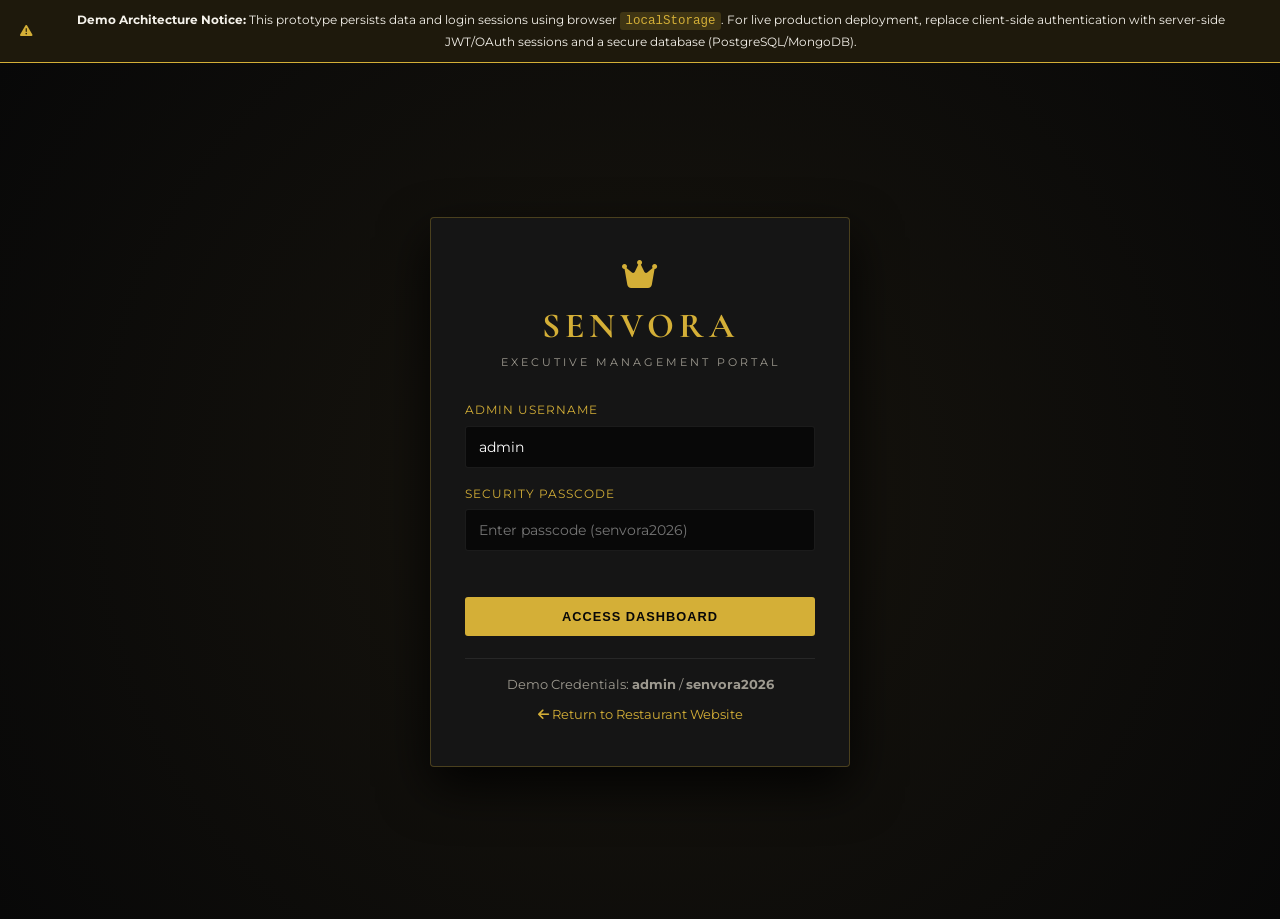
<file: admin.html>
<!DOCTYPE html>
<html lang="en">
<head>
    <meta charset="UTF-8">
    <meta name="viewport" content="width=device-width, initial-scale=1.0">
    <title>SENVORA RESTAURANT | Executive Admin Portal</title>
    <link rel="preconnect" href="https://fonts.googleapis.com">
    <link rel="preconnect" href="https://fonts.gstatic.com" crossorigin>
    <link href="https://fonts.googleapis.com/css2?family=Cormorant+Garamond:wght@600;700&family=Montserrat:wght@300;400;500;600&display=swap" rel="stylesheet">
    <link rel="stylesheet" href="https://cdnjs.cloudflare.com/ajax/libs/font-awesome/6.5.1/css/all.min.css">
    <link rel="stylesheet" href="admin.css">
</head>
<body>

    <!-- Security Notice Banner -->
    <div class="security-banner">
        <i class="fa-solid fa-triangle-exclamation"></i>
        <span><strong>Demo Architecture Notice:</strong> This prototype persists data and login sessions using browser <code>localStorage</code>. For live production deployment, replace client-side authentication with server-side JWT/OAuth sessions and a secure database (PostgreSQL/MongoDB).</span>
    </div>

    <!-- LOGIN SCREEN -->
    <section id="admin-login-screen" class="login-screen">
        <div class="login-card">
            <div class="login-header">
                <i class="fa-solid fa-crown gold-text"></i>
                <h1>SENVORA</h1>
                <p>EXECUTIVE MANAGEMENT PORTAL</p>
            </div>
            <form id="admin-login-form">
                <div class="form-group">
                    <label for="admin-username">Admin Username</label>
                    <input type="text" id="admin-username" value="admin" required>
                </div>
                <div class="form-group">
                    <label for="admin-password">Security Passcode</label>
                    <input type="password" id="admin-password" placeholder="Enter passcode (senvora2026)" required>
                </div>
                <p id="login-error" class="error-text"></p>
                <button type="submit" class="btn btn-gold btn-block">Access Dashboard</button>
            </form>
            <div class="login-footer">
                <p class="demo-creds">Demo Credentials: <strong>admin</strong> / <strong>senvora2026</strong></p>
                <a href="index.html" class="back-site-link"><i class="fa-solid fa-arrow-left"></i> Return to Restaurant Website</a>
            </div>
        </div>
    </section>

    <!-- MAIN DASHBOARD SHELL -->
    <div id="admin-dashboard" class="dashboard-layout hidden">
        <!-- Sidebar -->
        <aside class="sidebar">
            <div class="sidebar-brand">
                <i class="fa-solid fa-crown gold-text"></i>
                <div>
                    <h2>SENVORA</h2>
                    <span>ADMIN SUITE</span>
                </div>
            </div>

            <nav class="sidebar-nav">
                <button class="side-btn active" data-tab="tab-menu"><i class="fa-solid fa-utensils"></i> Menu & Dishes</button>
                <button class="side-btn" data-tab="tab-categories"><i class="fa-solid fa-layer-group"></i> Categories</button>
                <button class="side-btn" data-tab="tab-orders"><i class="fa-solid fa-bag-shopping"></i> Online Orders <span id="badge-orders" class="nav-pill">0</span></button>
                <button class="side-btn" data-tab="tab-reservations"><i class="fa-solid fa-calendar-check"></i> Reservations <span id="badge-res" class="nav-pill">0</span></button>
                <button class="side-btn" data-tab="tab-reviews"><i class="fa-solid fa-star"></i> Guest Reviews</button>
                <button class="side-btn" data-tab="tab-settings"><i class="fa-solid fa-gear"></i> Restaurant Info</button>
            </nav>

            <div class="sidebar-bottom">
                <a href="index.html" target="_blank" class="btn btn-outline-gold btn-sm btn-block"><i class="fa-solid fa-eye"></i> View Live Site</a>
                <button id="admin-logout-btn" class="btn btn-danger btn-sm btn-block"><i class="fa-solid fa-right-from-bracket"></i> Logout</button>
            </div>
        </aside>

        <!-- Main Content Area -->
        <main class="main-panel">
            <!-- Top KPI Bar -->
            <header class="panel-header">
                <div>
                    <h1 id="panel-title">Menu & Dish Management</h1>
                    <p class="muted">Changes automatically synchronize with the live customer website.</p>
                </div>
                <div class="kpi-strip">
                    <div class="kpi-box">
                        <span id="kpi-dishes">0</span>
                        <label>Dishes</label>
                    </div>
                    <div class="kpi-box">
                        <span id="kpi-orders">0</span>
                        <label>Orders</label>
                    </div>
                    <div class="kpi-box">
                        <span id="kpi-reservations">0</span>
                        <label>Bookings</label>
                    </div>
                </div>
            </header>

            <!-- TAB 1: MENU MANAGEMENT -->
            <section id="tab-menu" class="tab-content active">
                <div class="admin-card">
                    <h3 id="dish-form-title">Add New Signature Dish</h3>
                    <form id="dish-form" class="dish-form-grid">
                        <input type="hidden" id="edit-dish-id">
                        <div class="form-group">
                            <label>Dish Name *</label>
                            <input type="text" id="dish-name" required placeholder="e.g. Royal Saffron Lobster">
                        </div>
                        <div class="form-group">
                            <label>Category *</label>
                            <select id="dish-category" required></select>
                        </div>
                        <div class="form-group">
                            <label>Price (INR ₹) *</label>
                            <input type="number" id="dish-price" required min="1" placeholder="e.g. 1250">
                        </div>
                        <div class="form-group">
                            <label>Dietary Type *</label>
                            <select id="dish-diet" required>
                                <option value="veg">Pure Vegetarian</option>
                                <option value="non-veg">Non-Vegetarian</option>
                            </select>
                        </div>
                        <div class="form-group">
                            <label>Availability Status *</label>
                            <select id="dish-available" required>
                                <option value="true">Available</option>
                                <option value="false">Sold Out / Unavailable</option>
                            </select>
                        </div>
                        <div class="form-group">
                            <label>Image URL *</label>
                            <input type="url" id="dish-image" required placeholder="https://images.unsplash.com/...">
                        </div>
                        <div class="form-group full-span">
                            <label>Culinary Description *</label>
                            <textarea id="dish-desc" rows="2" required placeholder="Ingredients, preparation technique, and plating notes..."></textarea>
                        </div>
                        <div class="form-actions full-span">
                            <button type="submit" id="save-dish-btn" class="btn btn-gold"><i class="fa-solid fa-plus"></i> Save Dish to Menu</button>
                            <button type="button" id="cancel-edit-btn" class="btn btn-outline-gold hidden">Cancel Edit</button>
                        </div>
                    </form>
                </div>

                <div class="admin-card">
                    <div class="card-header-flex">
                        <h3>Current Menu Catalogue</h3>
                        <button id="reset-demo-menu-btn" class="btn btn-outline-gold btn-sm">Restore Default Menu</button>
                    </div>
                    <div class="table-responsive">
                        <table class="admin-table">
                            <thead>
                                <tr>
                                    <th>Image</th>
                                    <th>Dish Details</th>
                                    <th>Category</th>
                                    <th>Price (INR)</th>
                                    <th>Status</th>
                                    <th>Actions</th>
                                </tr>
                            </thead>
                            <tbody id="admin-menu-tbody"></tbody>
                        </table>
                    </div>
                </div>
            </section>

            <!-- TAB 2: CATEGORY MANAGEMENT -->
            <section id="tab-categories" class="tab-content">
                <div class="admin-card">
                    <h3>Manage Menu Categories</h3>
                    <form id="category-form" class="inline-form">
                        <input type="text" id="new-category-name" placeholder="New Category Name (e.g. Chef's Tasting Menu)" required>
                        <button type="submit" class="btn btn-gold">Add Category</button>
                    </form>
                    <ul id="admin-category-list" class="category-pill-list"></ul>
                </div>
            </section>

            <!-- TAB 3: ONLINE ORDERS -->
            <section id="tab-orders" class="tab-content">
                <div class="admin-card">
                    <div class="card-header-flex">
                        <h3>Customer Online & WhatsApp Orders</h3>
                        <button id="clear-orders-btn" class="btn btn-danger btn-sm">Clear Order History</button>
                    </div>
                    <div id="admin-orders-list" class="records-grid"></div>
                </div>
            </section>

            <!-- TAB 4: TABLE RESERVATIONS -->
            <section id="tab-reservations" class="tab-content">
                <div class="admin-card">
                    <div class="card-header-flex">
                        <h3>Table Reservations</h3>
                        <button id="clear-res-btn" class="btn btn-danger btn-sm">Clear Reservations</button>
                    </div>
                    <div id="admin-res-list" class="records-grid"></div>
                </div>
            </section>

            <!-- TAB 5: CUSTOMER REVIEWS -->
            <section id="tab-reviews" class="tab-content">
                <div class="admin-card">
                    <h3>Moderate Guest Reviews</h3>
                    <div id="admin-reviews-list" class="records-grid"></div>
                </div>
            </section>

            <!-- TAB 6: RESTAURANT CONTACT & HOURS SETTINGS -->
            <section id="tab-settings" class="tab-content">
                <div class="admin-card">
                    <h3>Restaurant Contact Information & Operating Hours</h3>
                    <form id="settings-form" class="dish-form-grid">
                        <div class="form-group">
                            <label>WhatsApp Ordering Number (with Country Code, no +)</label>
                            <input type="text" id="set-whatsapp" required placeholder="919876543210">
                        </div>
                        <div class="form-group">
                            <label>Public Concierge Phone</label>
                            <input type="text" id="set-phone" required>
                        </div>
                        <div class="form-group">
                            <label>Official Email Address</label>
                            <input type="email" id="set-email" required>
                        </div>
                        <div class="form-group">
                            <label>Opening Hours</label>
                            <input type="text" id="set-hours" required>
                        </div>
                        <div class="form-group full-span">
                            <label>Full Restaurant Address</label>
                            <input type="text" id="set-address" required>
                        </div>
                        <div class="full-span">
                            <button type="submit" class="btn btn-gold"><i class="fa-solid fa-floppy-disk"></i> Update Restaurant Details</button>
                        </div>
                    </form>
                </div>
            </section>
        </main>
    </div>

    <div id="admin-toast" class="admin-toast"></div>
    <script src="admin.js"></script>
</body>
</html>
</file>
<file: admin.css>
/* ==========================================================================
   SENVORA RESTAURANT - EXECUTIVE ADMIN PORTAL STYLESHEET
   ========================================================================== */

:root {
    --bg-primary: #080808;
    --bg-secondary: #151515;
    --bg-card: #121212;
    --gold-primary: #D4AF37;
    --gold-dark: #9E7B1C;
    --text-white: #FFFFFF;
    --text-ivory: #F5F2EB;
    --text-muted: #9E9A90;
    --border-gold: rgba(212, 175, 55, 0.28);
    --border-subtle: rgba(255, 255, 255, 0.08);
    --font-heading: 'Cormorant Garamond', serif;
    --font-body: 'Montserrat', sans-serif;
}

* {
    margin: 0;
    padding: 0;
    box-sizing: border-box;
}

body {
    background-color: var(--bg-primary);
    color: var(--text-ivory);
    font-family: var(--font-body);
    line-height: 1.6;
}

.gold-text { color: var(--gold-primary); }
.muted { color: var(--text-muted); font-size: 0.88rem; }
.hidden { display: none !important; }

/* Security Notice Banner */
.security-banner {
    background: #1E190C;
    border-bottom: 1px solid var(--gold-primary);
    color: var(--text-ivory);
    padding: 10px 20px;
    font-size: 0.78rem;
    display: flex;
    align-items: center;
    justify-content: center;
    gap: 10px;
    text-align: center;
}

.security-banner i { color: var(--gold-primary); }
.security-banner code {
    background: rgba(212,175,55,0.18);
    padding: 2px 6px;
    border-radius: 3px;
    color: var(--gold-primary);
}

/* Buttons */
.btn {
    display: inline-flex;
    align-items: center;
    justify-content: center;
    gap: 8px;
    padding: 11px 22px;
    font-size: 0.8rem;
    font-weight: 600;
    text-transform: uppercase;
    letter-spacing: 1px;
    border: 1px solid transparent;
    border-radius: 3px;
    cursor: pointer;
    text-decoration: none;
    transition: all 0.25s ease;
}

.btn-gold {
    background: var(--gold-primary);
    color: #080808;
}
.btn-gold:hover { background: #E8C758; }

.btn-outline-gold {
    background: transparent;
    border-color: var(--gold-primary);
    color: var(--gold-primary);
}
.btn-outline-gold:hover {
    background: var(--gold-primary);
    color: #080808;
}

.btn-danger {
    background: #922B21;
    color: #fff;
}
.btn-danger:hover { background: #C0392B; }

.btn-sm { padding: 7px 14px; font-size: 0.74rem; }
.btn-block { width: 100%; }

/* Login Screen */
.login-screen {
    min-height: calc(100vh - 42px);
    display: flex;
    align-items: center;
    justify-content: center;
    padding: 24px;
    background: radial-gradient(circle at center, #18150E 0%, #080808 100%);
}

.login-card {
    width: 100%;
    max-width: 420px;
    background: var(--bg-secondary);
    border: 1px solid var(--border-gold);
    padding: 40px 34px;
    border-radius: 4px;
    box-shadow: 0 20px 50px rgba(0,0,0,0.85);
}

.login-header {
    text-align: center;
    margin-bottom: 28px;
}

.login-header i { font-size: 2rem; margin-bottom: 8px; }
.login-header h1 {
    font-family: var(--font-heading);
    font-size: 2.2rem;
    letter-spacing: 5px;
    color: var(--gold-primary);
}
.login-header p {
    font-size: 0.7rem;
    letter-spacing: 3px;
    color: var(--text-muted);
}

.form-group { margin-bottom: 16px; }
.form-group label {
    display: block;
    font-size: 0.76rem;
    text-transform: uppercase;
    letter-spacing: 1px;
    color: var(--gold-primary);
    margin-bottom: 6px;
}

.form-group input,
.form-group select,
.form-group textarea {
    width: 100%;
    padding: 11px 13px;
    background: var(--bg-primary);
    border: 1px solid var(--border-subtle);
    color: var(--text-white);
    font-family: var(--font-body);
    font-size: 0.88rem;
    border-radius: 3px;
    outline: none;
}

.form-group input:focus,
.form-group select:focus,
.form-group textarea:focus {
    border-color: var(--gold-primary);
}

.error-text {
    color: #FF6B6B;
    font-size: 0.82rem;
    margin-bottom: 12px;
    min-height: 18px;
}

.login-footer {
    margin-top: 22px;
    padding-top: 16px;
    border-top: 1px solid var(--border-subtle);
    text-align: center;
    font-size: 0.8rem;
}

.demo-creds { color: var(--text-muted); margin-bottom: 10px; }
.back-site-link { color: var(--gold-primary); text-decoration: none; }

/* Dashboard Layout */
.dashboard-layout {
    display: grid;
    grid-template-columns: 260px 1fr;
    min-height: calc(100vh - 42px);
}

.sidebar {
    background: var(--bg-secondary);
    border-right: 1px solid var(--border-gold);
    padding: 26px 18px;
    display: flex;
    flex-direction: column;
    justify-content: space-between;
}

.sidebar-brand {
    display: flex;
    align-items: center;
    gap: 12px;
    padding-bottom: 22px;
    border-bottom: 1px solid var(--border-subtle);
    margin-bottom: 22px;
}

.sidebar-brand h2 {
    font-family: var(--font-heading);
    letter-spacing: 3px;
    color: var(--gold-primary);
    line-height: 1;
}
.sidebar-brand span { font-size: 0.65rem; letter-spacing: 2px; color: var(--text-muted); }

.sidebar-nav {
    display: flex;
    flex-direction: column;
    gap: 8px;
    flex: 1;
}

.side-btn {
    background: transparent;
    border: 1px solid transparent;
    color: var(--text-ivory);
    padding: 12px 14px;
    text-align: left;
    font-family: var(--font-body);
    font-size: 0.84rem;
    border-radius: 3px;
    cursor: pointer;
    display: flex;
    align-items: center;
    gap: 10px;
    transition: all 0.2s ease;
}

.side-btn:hover, .side-btn.active {
    background: rgba(212, 175, 55, 0.12);
    border-color: var(--border-gold);
    color: var(--gold-primary);
}

.nav-pill {
    margin-left: auto;
    background: var(--gold-primary);
    color: #080808;
    font-size: 0.7rem;
    font-weight: 700;
    padding: 2px 7px;
    border-radius: 10px;
}

.sidebar-bottom {
    display: flex;
    flex-direction: column;
    gap: 10px;
    padding-top: 20px;
    border-top: 1px solid var(--border-subtle);
}

/* Main Panel */
.main-panel {
    padding: 32px;
    overflow-y: auto;
}

.panel-header {
    display: flex;
    justify-content: space-between;
    align-items: center;
    flex-wrap: wrap;
    gap: 20px;
    margin-bottom: 28px;
    padding-bottom: 20px;
    border-bottom: 1px solid var(--border-subtle);
}

.panel-header h1 {
    font-family: var(--font-heading);
    font-size: 2.1rem;
}

.kpi-strip {
    display: flex;
    gap: 16px;
}

.kpi-box {
    background: var(--bg-secondary);
    border: 1px solid var(--border-gold);
    padding: 12px 22px;
    text-align: center;
    border-radius: 3px;
}

.kpi-box span {
    display: block;
    font-family: var(--font-heading);
    font-size: 1.7rem;
    font-weight: 700;
    color: var(--gold-primary);
    line-height: 1.1;
}

.kpi-box label {
    font-size: 0.7rem;
    text-transform: uppercase;
    letter-spacing: 1px;
    color: var(--text-muted);
}

.tab-content { display: none; }
.tab-content.active { display: block; }

.admin-card {
    background: var(--bg-secondary);
    border: 1px solid var(--border-subtle);
    padding: 26px;
    border-radius: 4px;
    margin-bottom: 28px;
}

.admin-card h3 {
    font-family: var(--font-heading);
    font-size: 1.55rem;
    color: var(--gold-primary);
    margin-bottom: 18px;
}

.card-header-flex {
    display: flex;
    justify-content: space-between;
    align-items: center;
    margin-bottom: 18px;
}

.card-header-flex h3 { margin-bottom: 0; }

.dish-form-grid {
    display: grid;
    grid-template-columns: repeat(3, 1fr);
    gap: 16px;
}

.full-span { grid-column: 1 / -1; }

.form-actions {
    display: flex;
    gap: 12px;
}

/* Table */
.table-responsive { overflow-x: auto; }

.admin-table {
    width: 100%;
    border-collapse: collapse;
    font-size: 0.86rem;
}

.admin-table th, .admin-table td {
    padding: 13px 12px;
    text-align: left;
    border-bottom: 1px solid var(--border-subtle);
}

.admin-table th {
    color: var(--gold-primary);
    text-transform: uppercase;
    font-size: 0.74rem;
    letter-spacing: 1px;
}

.table-thumb {
    width: 56px;
    height: 44px;
    object-fit: cover;
    border-radius: 3px;
    border: 1px solid var(--border-gold);
}

.badge {
    padding: 4px 9px;
    border-radius: 3px;
    font-size: 0.72rem;
    font-weight: 600;
}
.badge-green { background: rgba(30, 158, 82, 0.25); color: #2ECC71; }
.badge-red { background: rgba(192, 57, 43, 0.25); color: #FF6B6B; }

.action-btns {
    display: flex;
    gap: 8px;
}

/* Categories */
.inline-form {
    display: flex;
    gap: 12px;
    max-width: 520px;
    margin-bottom: 22px;
}

.inline-form input {
    flex: 1;
    padding: 11px 13px;
    background: var(--bg-primary);
    border: 1px solid var(--border-subtle);
    color: var(--text-white);
}

.category-pill-list {
    list-style: none;
    display: flex;
    flex-wrap: wrap;
    gap: 12px;
}

.category-pill-list li {
    background: var(--bg-primary);
    border: 1px solid var(--border-gold);
    padding: 8px 14px;
    border-radius: 3px;
    display: flex;
    align-items: center;
    gap: 12px;
    font-size: 0.86rem;
}

.del-cat-btn {
    background: none;
    border: none;
    color: #FF6B6B;
    cursor: pointer;
}

/* Records Grid (Orders, Reservations, Reviews) */
.records-grid {
    display: grid;
    grid-template-columns: repeat(auto-fill, minmax(320px, 1fr));
    gap: 18px;
}

.record-card {
    background: var(--bg-primary);
    border: 1px solid var(--border-subtle);
    padding: 18px;
    border-radius: 4px;
}

.record-card h4 {
    color: var(--gold-primary);
    margin-bottom: 6px;
}

.record-card p {
    font-size: 0.84rem;
    margin-bottom: 5px;
    color: var(--text-ivory);
}

.record-items-list {
    margin: 10px 0;
    padding: 10px;
    background: var(--bg-secondary);
    font-size: 0.82rem;
    border-left: 2px solid var(--gold-primary);
}

.admin-toast {
    position: fixed;
    bottom: 22px;
    right: 22px;
    background: var(--gold-primary);
    color: #080808;
    font-weight: 600;
    padding: 12px 20px;
    border-radius: 3px;
    opacity: 0;
    pointer-events: none;
    transition: opacity 0.3s ease;
    z-index: 9999;
}

.admin-toast.show { opacity: 1; }

@media (max-width: 960px) {
    .dashboard-layout { grid-template-columns: 1fr; }
    .dish-form-grid { grid-template-columns: 1fr; }
}
</file>
